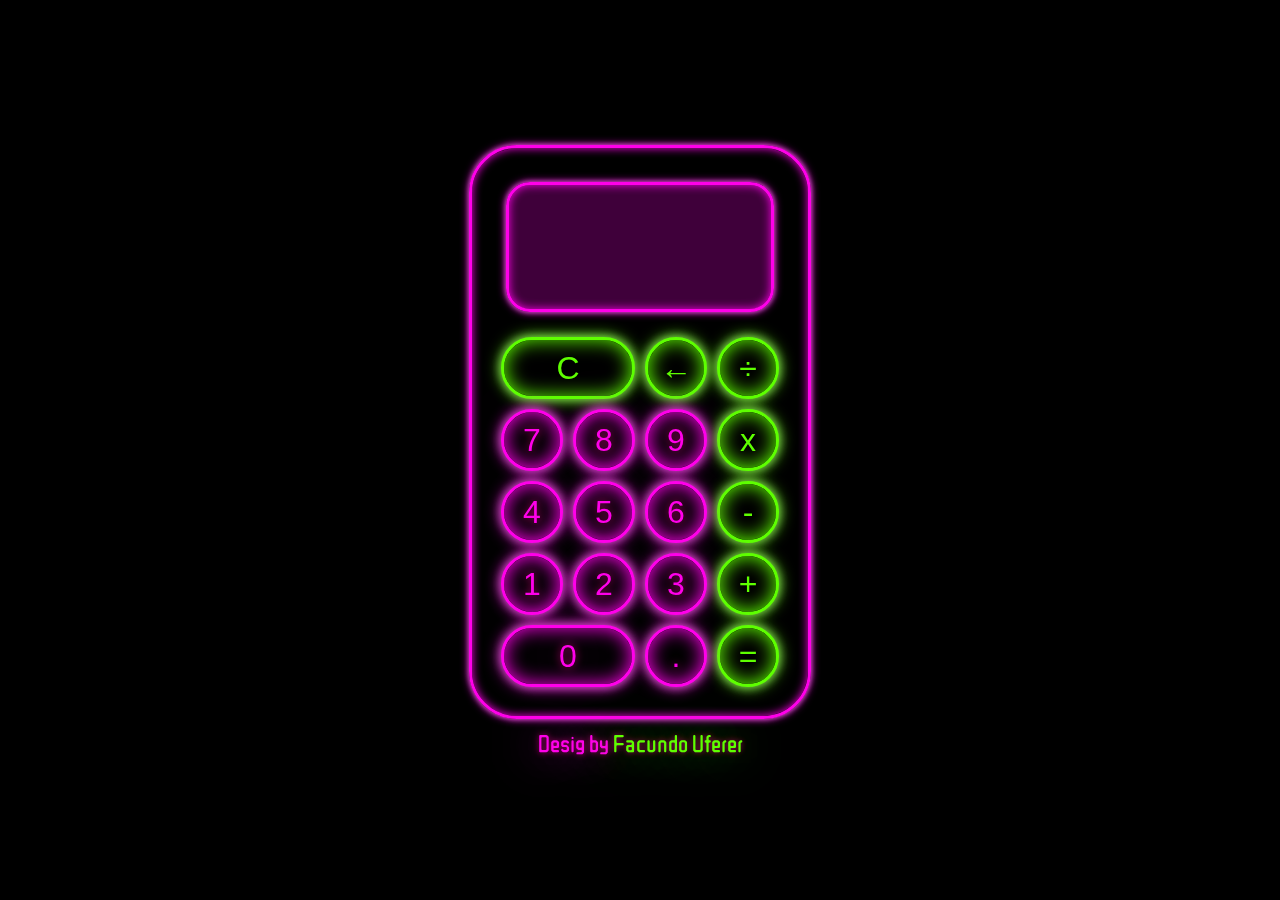
<file: calculadora/index.html>
<!DOCTYPE html>
<html lang="en">

<head>
  <meta charset="UTF-8" />
  <meta http-equiv="X-UA-Compatible" content="IE=edge" />
  <meta name="viewport" content="width=device-width, initial-scale=1.0" />
  
  <link rel="stylesheet" href="style.css" />
  <script src="Display.js"></script>
  <script src="Calculadora.js"></script>  
  <script src="index.js" defer></script>

  <title>La Calculator 2000</title>
</head>

<body>  
  <div class="container">

    <div class="flex-container">
      <div class="calculadora neon">
        <div class="display neon">
          <div id="valorAnterior"></div>
          <div id="valorActual"></div>        
        </div>      
        <button id="borrarTodo" class="col-2 neonVerde">C</button>
        <button class="neonVerde" id="borrar">←</button>
        <button class="operador neonVerde" value="dividir">÷</button>
        <button class="numero neon">7</button>
        <button class="numero neon">8</button>
        <button class="numero neon">9</button>
        <button class="operador neonVerde" value="multiplicar">x</button>      
        <button class="numero neon">4</button>
        <button class="numero neon">5</button>
        <button class="numero neon">6</button>
        <button class="operador neonVerde" value="restar">-</button>      
        <button class="numero neon">1</button>
        <button class="numero neon">2</button>
        <button class="numero neon">3</button>  
        <button class="operador neonVerde" value="sumar">+</button>    
        <button class="col-2 numero neon">0</button>
        <button class="numero neon">.</button>
        <button class="operador neonVerde" value="igual">=</button>      
      </div>
      
      <div class="firma"> 
        Desig by <a href="https://www.linkedin.com/in/facundouferer/"  target="_new">Facundo Uferer</a>
      </div>    
    </div>    
    
  </div>
</body>

</html>
</file>
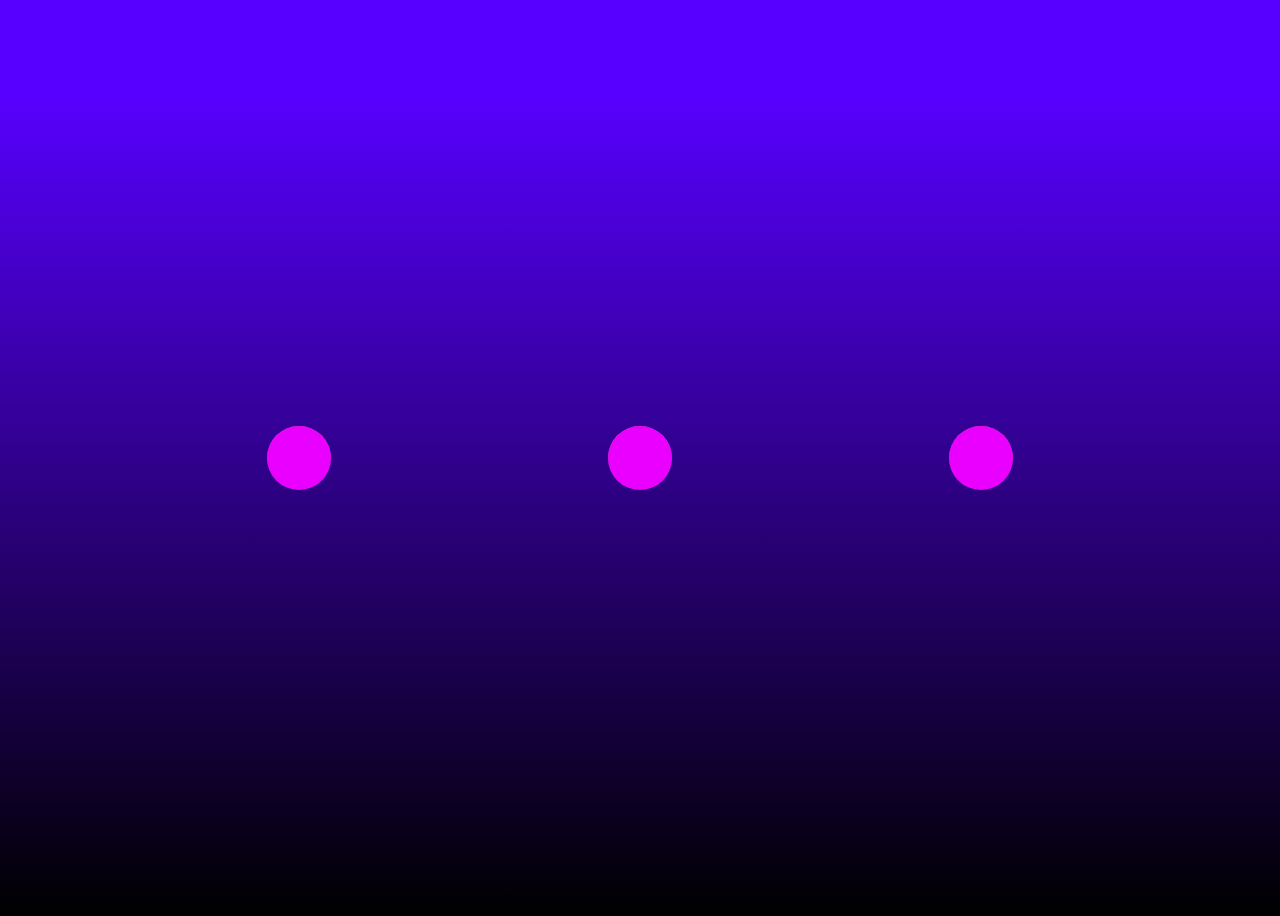
<file: color-circles/index.html>
<!DOCTYPE html>
<html lang="en">

<head>
    <meta charset="UTF-8">
    <meta http-equiv="X-UA-Compatible" content="IE=edge">
    <meta name="viewport" content="width=device-width, initial-scale=1.0">
    <link rel="stylesheet" href="style.css">
    <title>Color circles</title>
</head>

<body>
    <div class="containers">
        <div class="circulo"></div>
        <div class="circulo"></div>
        <div class="circulo"></div>
    </div>
</body>

</html>
</file>
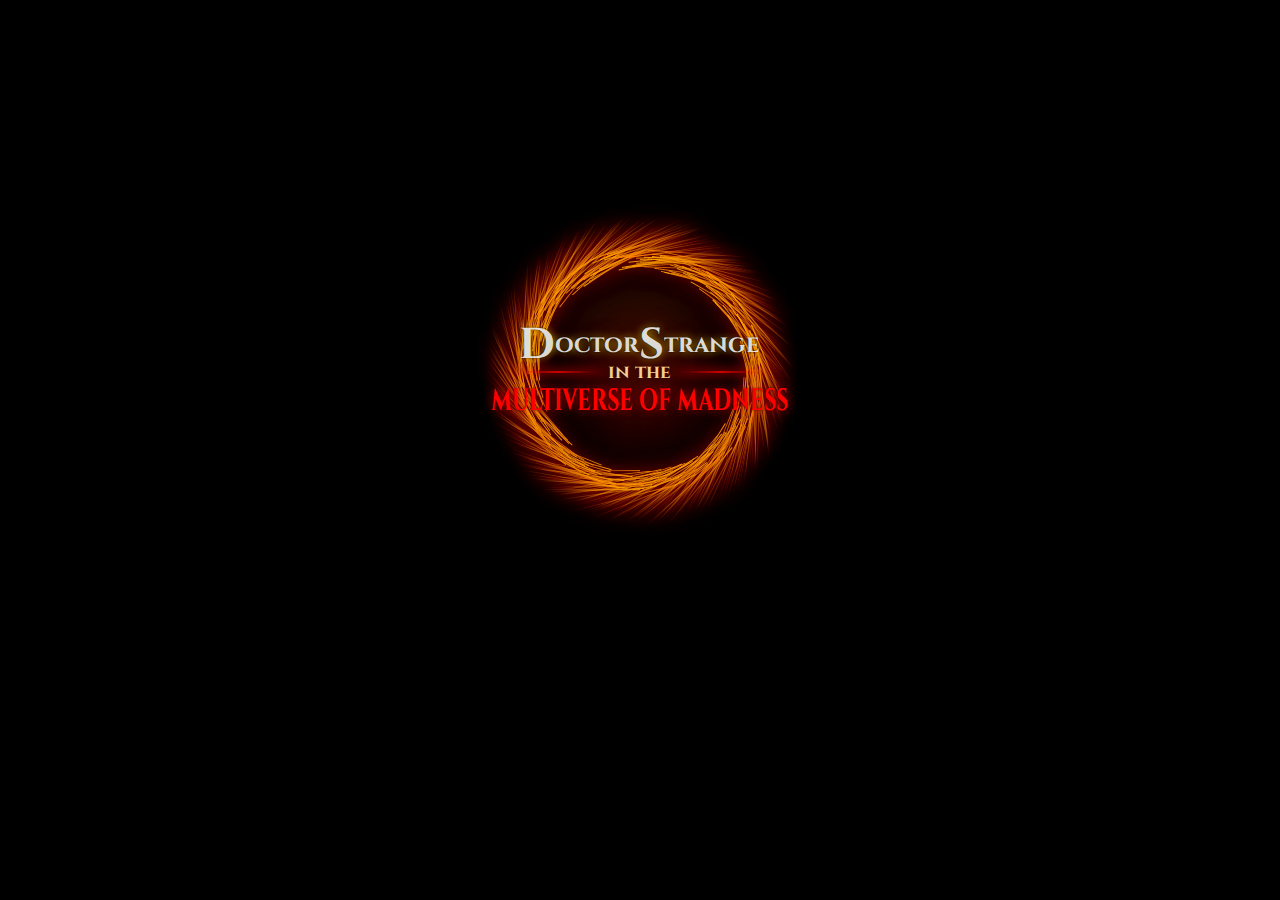
<file: drstrange/index.html>
<!DOCTYPE html>
<html lang="en">

<head>
    <meta charset="UTF-8">
    <meta http-equiv="X-UA-Compatible" content="IE=edge">
    <meta name="viewport" content="width=device-width, initial-scale=1.0">
    <link rel="stylesheet" href="style.css">
    <title>Portal Dr. Strange</title>
</head>

<body>
    <div class="titulo">
        <div id="portal"></div>
        <div class="letras">
            <h1><span>D</span>octor <span>S</span>trange</h1>
            <h3>
                <div></div> in the <div></div>
            </h3>
            <h2>multiverse of madness</h2>
        </div>
    </div>
</body>
<script src="script.js"></script>

</html>
</file>
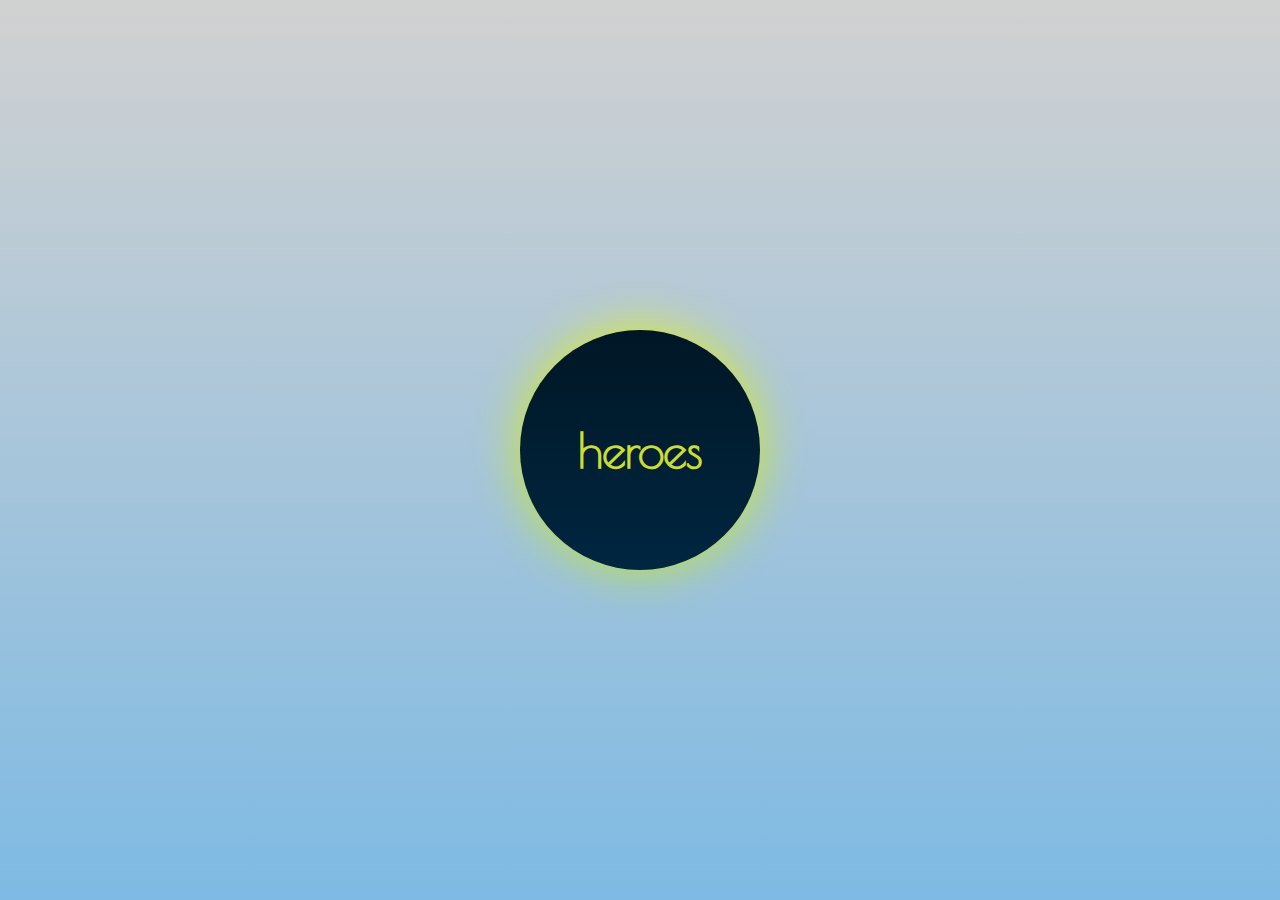
<file: eclipse/index.html>
<!DOCTYPE html>
<html lang="en">

<head>
    <meta charset="UTF-8">
    <meta http-equiv="X-UA-Compatible" content="IE=edge">
    <meta name="viewport" content="width=device-width, initial-scale=1.0">
    <link rel="stylesheet" href="style.css">
    <title>Eclipse</title>
</head>

<body>
    <h1>heroes</h1>
    <div class="sol">
        <div class="luna"></div>
    </div>
    <div class="cielo"></div>
</body>

</html>
</file>
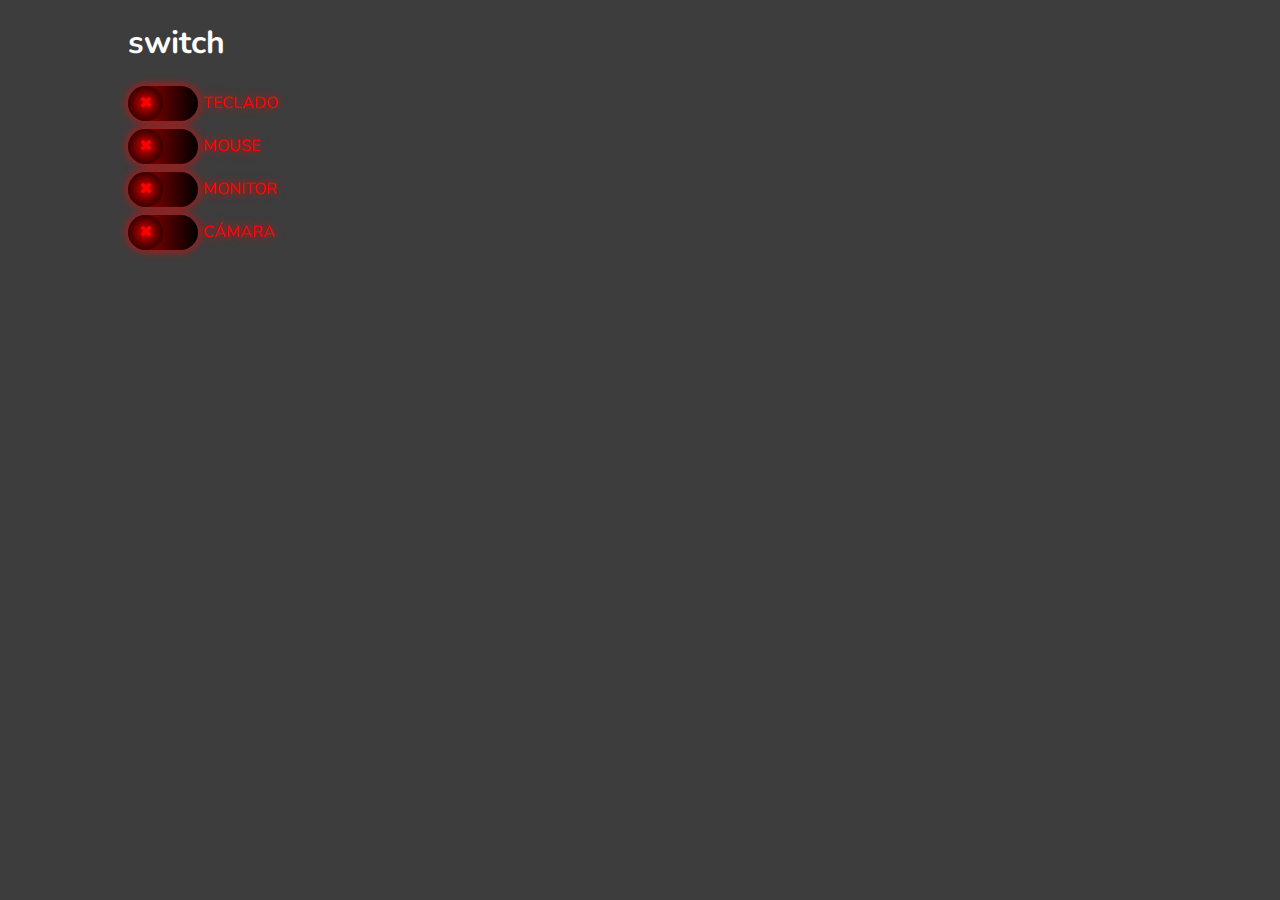
<file: switch/index.html>
<!DOCTYPE html>
<html lang="en">

<head>
    <meta charset="UTF-8">
    <meta http-equiv="X-UA-Compatible" content="IE=edge">
    <meta name="viewport" content="width=device-width, initial-scale=1.0">
    <link rel="stylesheet" href="style.css">
    <title>ChackBox</title>
</head>

<body>
    <h1>switch</h1>
    <div class="switch">
        <input type="checkbox" id="checkbox01">
        <label for="checkbox01">
            <span>TECLADO</span>
        </label>
    </div>

    <div class="switch">
        <input type="checkbox" id="checkbox02">
        <label for="checkbox02">
            <span>MOUSE</span>
        </label>
    </div>

    <div class="switch">
        <input type="checkbox" id="checkbox03">
        <label for="checkbox03">
            <span>MONITOR</span>
        </label>
    </div>

    <div class="switch">
        <input type="checkbox" id="checkbox04">
        <label for="checkbox04">
            <span>CÁMARA</span>
        </label>
    </div>

</body>

</html>
</file>
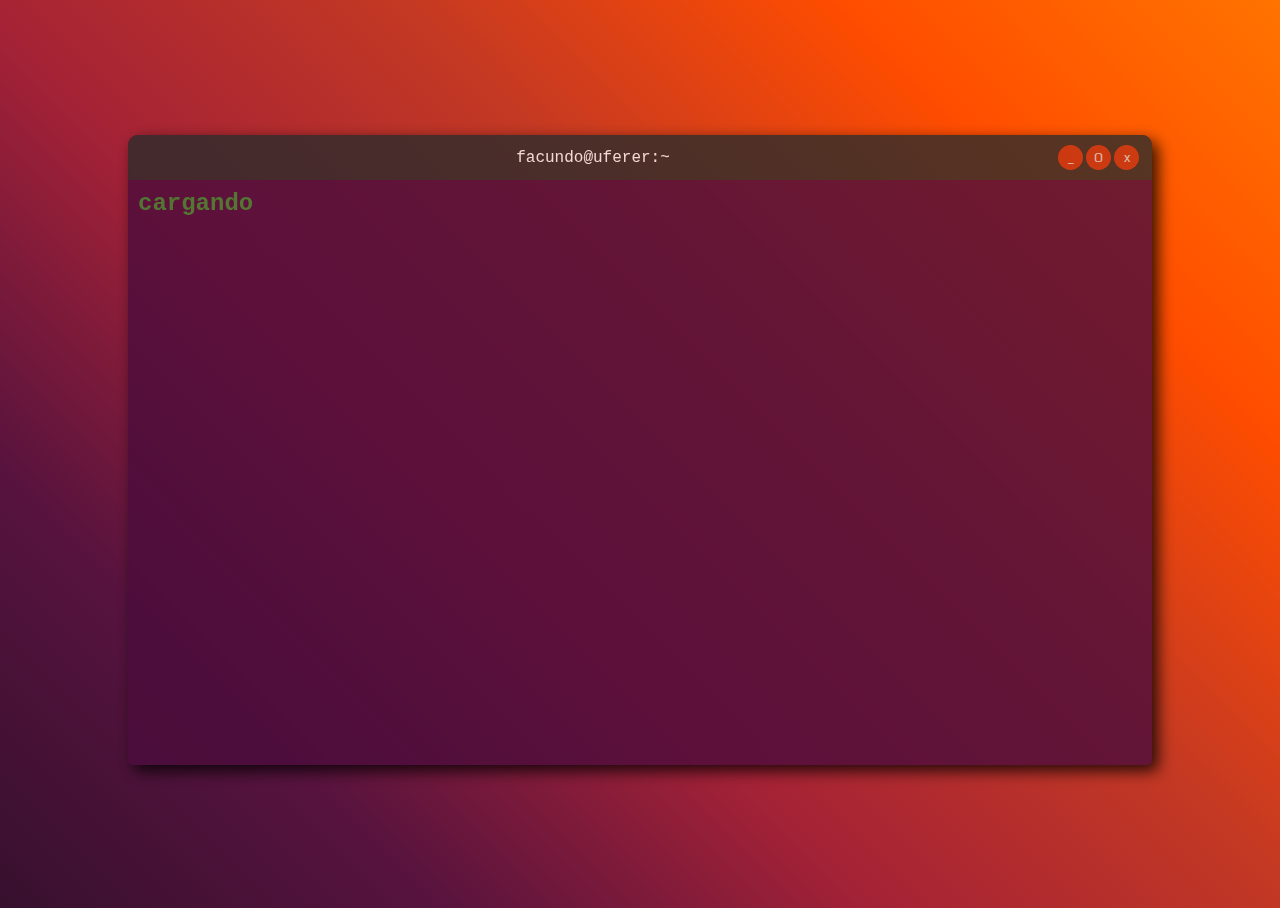
<file: terminal/index.html>
<!DOCTYPE html>
<html lang="en">

<head>
    <meta charset="UTF-8">
    <meta http-equiv="X-UA-Compatible" content="IE=edge">
    <meta name="viewport" content="width=device-width, initial-scale=1.0">
    <link rel="stylesheet" href="style/principal.css">
    <title>Terminal</title>
</head>

<body>
    <div class="consola">
        <div class="barra">
            <div></div>
            <div id="texto">
                facundo@uferer:~
            </div>
            <div class="botonera">
                <button id="btnMinimizar">_</button>
                <button id="btnMaximizar">O</button>
                <button id="btnCerrar">x</button>
            </div>
        </div>
        <div class="terminal">
            <div class="mensaje" id="mensaje"></div>
        </div>
    </div>

    <script src="./js/typed.js"></script>
    <script src="./js/consola.js"></script>

</body>

</html>
</file>
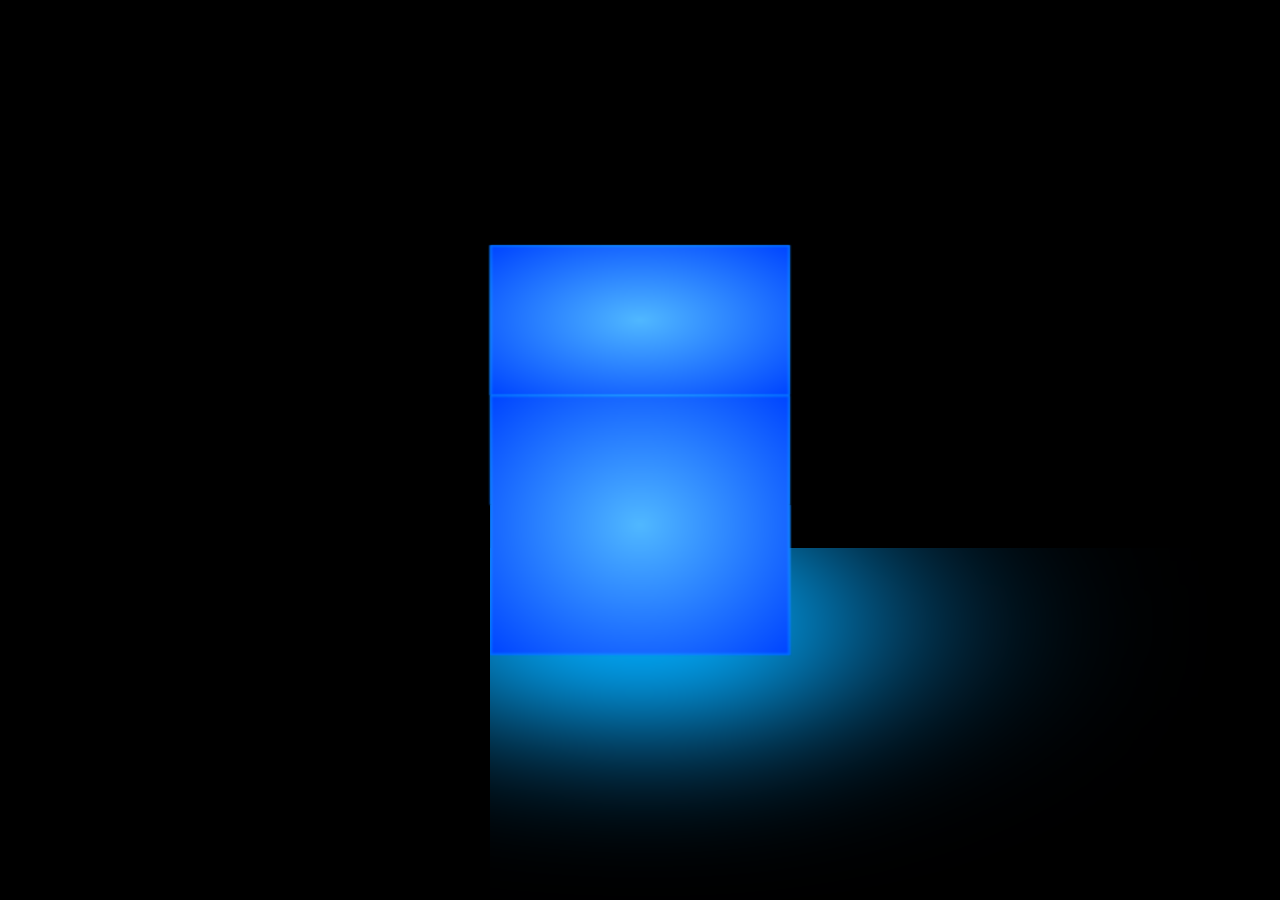
<file: teseracto/index.html>
<!DOCTYPE html>
<html lang="en">

<head>
    <meta charset="UTF-8">
    <meta http-equiv="X-UA-Compatible" content="IE=edge">
    <meta name="viewport" content="width=device-width, initial-scale=1.0">
    <link rel="stylesheet" href="style.css">
    <title>Cubo</title>
</head>

<body>
    <div class="cubo">
        <div class="lado arriba"></div>
        <div>
            <span class="lado" style="--i:0;"></span>
            <span class="lado" style="--i:1;"></span>
            <span class="lado" style="--i:2;"></span>
            <span class="lado" style="--i:3;"></span>
        </div>
        <div class="lado abajo"></div>
        <div class="brillo"></div>
    </div>
</body>

</html>
</file>
<file: calculadora/style.css>
@import url('https://fonts.googleapis.com/css2?family=ZCOOL+QingKe+HuangYou&display=swap');

:root{
    --neon: hsl(305, 100%, 50%);
    --fondo: hsl(0, 0%, 0%);
    --neonClaro: hsla(305, 100%, 50%, 0.247);
    --neonVerde: hsl(98, 100%, 50%);
}

body{
    margin: 0;
    background-color: var(--fondo);        
}

.container{    
    display: flex;
    justify-content: center;
    align-items: center;
    height: 100vh;
    flex-direction: row;
}

.flex-container{
    display: flex;
    justify-content: center;
    align-items: center;
    flex-direction: column;
    width: 100%;
    height: 100%;
}
.calculadora{    
    display: grid;
    grid-template-columns: repeat(4, 4.5em);
    grid-template-rows: 160px repeat(5, 4.5em);
    padding: 1.5em;
    border-radius: 3em;
    color: var(--neon);   
}

.col-2{
    grid-column: 1 / span 2;    
}

.neon{
    box-shadow: inset 0 0 0.6em var(--neon), 0 0 0.5em var(--neon), 0 0 0.3em hsla(0, 0%, 100%, 0.664);
    border: var(--neon) 0.2rem solid;    
    filter: blur(0.02em);  
    text-shadow: 0 0 2em currentColor, 0 0 0.25em hsla(323, 100%, 50%, 0.74);   
}

.neonVerde{
    border: var(--neonVerde) 0.2rem solid;  
    box-shadow: inset 0 0 0.6em var(--neonVerde), 0 0 0.5em var(--neonVerde), 0 0 0.3em hsla(0, 0%, 100%, 0.664);
    color: var(--neonVerde);
}

button{
    font-size: 2rem;
    cursor: pointer;
    text-decoration: nore;
    color: var(--neon);
    margin: 5px;
    padding: 0;
    border-radius: 2rem;                
    background: var(--fondo);               
}


button:focus,
button:hover{         
    animation-name: animacionNeon;
    animation-duration: 0.5s;
    animation-iteration-count: 1;
    animation-direction: alternate;
    animation-fill-mode: forwards;
}

button:active{
    box-shadow: inset 0 0 2em var(--neon), 0 0 2em var(--neon), 0 0 0.5em hsla(0, 0%, 100%, 0.664);
}

.neonVerde:hover{         
    animation-name: animacionNeonVerde;
    animation-duration: 0.5s;
    animation-iteration-count: 1;
    animation-direction: alternate;
    animation-fill-mode: forwards;
}

.neonVerde:active{
    box-shadow: inset 0 0 2em var(--neonVerde), 0 0 2em var(--neonVerde), 0 0 0.5em hsla(0, 0%, 100%, 0.664);
}

.firma{
    margin-top: 0.5em;
    font-family: 'ZCOOL QingKe HuangYou', cursive;
    font-size: 1.5rem;
    text-align: center;
    filter: blur(0.02em);
    text-shadow: 0 0 2em currentColor, 0 0 0.25em hsla(323, 100%, 50%, 0.74);
    text-decoration: none;
    color: var(--neon);
}

a{
    text-decoration: none;
    color: var(--neonVerde);
}

.display{
    grid-column: 1 / -1; 
    padding: 16px; 
    display: flex; 
    margin: 10px 10px 20px; 
    flex-direction: column; 
    align-items: flex-end; 
    background-color: var(--neonClaro); 
    border-radius: 1.5em; 
    text-align: right; 
    justify-content: space-between; 
    word-break: break-all; 
    color: var(--neon); 
    text-shadow: 0 0 2em currentColor, 0 0 0.25em hsla(0, 0%, 100%, 0.74); 
    font-family: 'ZCOOL QingKe HuangYou', cursive;   
}

#valorActual{
    font-size: 1.5em;
}

#valorAnterior{
    font-size: 2.5em;
}


@keyframes animacionNeon{
    to{
        color: var(--fondo);
        text-shadow: 0 0 2em currentColor, 0 0 0.25em hsla(0, 0%, 100%, 0.74);
        box-shadow: inset 0 0 2em var(--neon), 0 0 2em var(--neon), 0 0 0.5em hsla(0, 0%, 100%, 0.76);
        text-shadow: inset 0 0 3em var(--neon), 0 0 3em currentColor, 0 0 1em hsla(0, 0%, 100%, 0.74);
    }
}
    
@keyframes animacionNeonVerde{
    to{
        color: var(--fondo);
        text-shadow: 0 0 2em var(--neonVerde);
        box-shadow: inset 0 0 2em var(--neonVerde), 0 0 2em var(--neonVerde);
        text-shadow: inset 0 0 3em var(--neonVerde), 0 0 3em var(--neonVerde);
    }
}
</file>
<file: color-circles/style.css>
body {
  background: linear-gradient(
    var(--colorFondoArriba) 10%,
    var(--colorFondo) 100%
  );
  margin-left: auto;
  margin-right: auto;
  width: 80%;
  height: 100vh;
  max-width: 1024px;
  display: flex;
  justify-content: center;
  align-items: center;
}

:root {
  --radio: 2em;
  --radio-grande: 100%;
  --colorFondo: #000000;
  --colorFondoArriba: #5800ff;
  --colorPrincipal: #e900ff;
  --colorSecundario: #ffc600;
  --tamanioMaximo: 3;
}

.containers {
  width: 100%;
  display: flex;
  justify-content: space-around;
  align-items: center;
}

.containers div {
  font-size: 2em;
  color: var(--colorFondo);
  margin: 0.1em;
}

.circulo {
  width: var(--radio);
  height: var(--radio);
  border-radius: 50%;
  background-color: var(--colorPrincipal);
  position: relative;
  display: flex;
  justify-content: center;
  align-items: center;
}

.circulo::before {
  content: "";
  width: var(--radio-grande);
  height: var(--radio-grande);
  position: absolute;
  border-radius: 50%;
  opacity: 0.5;
  animation: circuloExterior 2s ease-out infinite;
  z-index: -1;
  background: linear-gradient(
    var(--colorSecundario) 30%,
    rgba(0, 0, 0, 0) 100%
  );
}

@keyframes circuloExterior {
  0% {
    transform: rotate(0deg) scale(0);
    opacity: 1;
  }
  100% {
    transform: rotate(360deg) scale(var(--tamanioMaximo));
    opacity: 0;
  }
}
</file>
<file: drstrange/style.css>
@import url("https://fonts.googleapis.com/css2?family=Cinzel:wght@600&display=swap");

:root {
  font-family: "Cinzel", serif;
  background-color: #000000;
}

body {
  display: flex;
  justify-content: center;
  align-items: center;
  margin: auto;
  height: 60vh;
}

.letras {
  position: absolute;
  left: -200px;
  top: 130px;
  width: 400px;
  text-align: center;
}

.letras h1 {
  font-size: 1.5em;
  color: rgba(255, 255, 255, 0.89);
  display: flex;
  justify-content: center;
  align-items: center;
  text-shadow: 0 0 2px #000000b4, 0 0 8px #ffe600bb;
}

.letras h1 span {
  font-size: 1.8em;
}

.letras h2 {
  color: red;
  transform: scaleY(1.5);
  font-size: 1.5em;
  margin-top: -20px;
  text-shadow: 0 0 2px #000000b4, 0 0 8px #ff0000b4, 0 0 90px #000000;
}

.letras h3 {
  color: #ffd9a1;
  display: flex;
  justify-content: center;
  align-items: center;
  margin-top: -30px;
}

.letras h3 div {
  background: radial-gradient(circle, #ff0000d5, #00000000);
  box-shadow: 0 0 10px 1px #ff0000b4;
  width: 100px;
  height: 2px;
  border-radius: 100%;
}

.titulo {
  position: relative;
}

#portal {
  margin: auto;
  margin-top: 200px;
  width: 1px;
  height: 1px;
  border-radius: 50%;
  box-shadow: 0 0 100px 60px rgba(255, 60, 0, 0.5);
  animation: rotarPortal 0.6s linear infinite;
}

.chispa {
  position: absolute;
  width: 1px;
  height: 100px;
  background: linear-gradient(rgba(255, 166, 0, 0.959), rgba(0, 0, 0, 0));
  margin: auto;
  transform-origin: top left;
  animation: cambiarTamanio 1s ease-in-out infinite;
  box-shadow: 0 0 30px 1px rgba(255, 94, 0, 0.233);
}

@keyframes cambiarTamanio {
  0% {
    height: 70px;
  }
  50% {
    height: 100px;
  }
  100% {
    height: 70px;
  }
}

@keyframes rotarPortal {
  to {
    transform: rotate(360deg);
  }
}
</file>
<file: eclipse/style.css>
@import url("https://fonts.googleapis.com/css2?family=Poiret+One&display=swap");
body {
  background-color: rgb(209, 209, 209);
  width: 100%;
  height: 100vh;
  display: flex;
  justify-content: center;
  align-items: center;
  animation: oscurecer 10s ease-in-out infinite;
  margin-left: auto;
  margin-right: auto;
  margin-top: auto;
  margin-bottom: auto;
}

:root {
  --radioSol: 15em;
  --colorLuna: #fff;
}

h1 {
  z-index: 1;
  position: absolute;
  color: #ffee00;
  font-family: "Poiret One", cursive;
  font-size: 3em;
  letter-spacing: -1px;
  animation-name: texto;
  animation-duration: 10s;
  animation-iteration-count: infinite;
  animation-timing-function: ease-in-out;
}

.sol {
  background-color: #ffee00;
  width: var(--radioSol);
  height: var(--radioSol);
  border-radius: 50%;
  box-shadow: 0 0 3em #fffb00;
}

.luna {
  background-color: #000000;
  width: var(--radioSol);
  height: var(--radioSol);
  border-radius: 50%;
  animation: eclipse 10s ease-in-out infinite;
}

.cielo {
  width: 100%;
  height: 100%;
  background: rgb(0, 151, 255);
  background: linear-gradient(
    rgba(255, 255, 255, 0) 0%,
    rgba(0, 151, 255, 1) 100%
  );
  position: absolute;
  z-index: 1;
  opacity: 0.4;
}

@keyframes texto {
  0% {
    letter-spacing: -1px;
  }
  100% {
    letter-spacing: 16px;
  }
}

@keyframes eclipse {
  0% {
    transform: translateX(15em) translateY(4em);
    background-color: var(--colorLuna);
  }
  50% {
    transform: translateX(0em) translateY(0em);
    background-color: black;
  }
  100% {
    transform: translateX(-15em) translateY(-10em);
    background-color: var(--colorLuna);
  }
}

@keyframes oscurecer {
  0% {
    background-color: white;
  }
  50% {
    background-color: #000000;
  }
  100% {
    background-color: white;
  }
}
</file>
<file: switch/style.css>
@import url("https://fonts.googleapis.com/css2?family=Nunito:wght@500&display=swap");

body {
  background-color: #3d3d3d;
  margin-left: auto;
  margin-right: auto;
  margin-top: 20px;
  max-width: 1024px;
  width: 90%;
}

:root {
  --ancho: 35px;
}

* {
  font-family: "Nunito", sans-serif;
}

h1 {
  color: #fff;
}

.switch {
  font-family: "Nunito", sans-serif;
}

.switch > input {
  display: none;
}

.switch > label {
  margin-top: 8px;
  position: relative;
  display: block;
  background: rgb(0, 0, 0);
  background: linear-gradient(90deg, rgb(177, 0, 0) 0%, rgba(0, 0, 0, 1) 100%);
  width: calc(2 * var(--ancho));
  height: var(--ancho);
  border-radius: var(--ancho);
  display: flex;
  align-items: center;
  color: rgb(255, 0, 0);
  text-shadow: 0px 0px 10px rgb(255, 0, 0);
  box-shadow: 0px 0px 10px 1px rgba(255, 0, 0, 0.74);
  cursor: pointer;
}

.switch > input:checked + label {
  content: "✔";
  color: rgb(172, 255, 78);
  background: rgb(0, 0, 0);
  background: linear-gradient(
    90deg,
    rgba(0, 0, 0, 1) 0%,
    rgba(99, 255, 0, 1) 100%
  );
  box-shadow: 0px 0px 10px 6px rgb(43, 255, 0);
  text-shadow: 0px 0px 10px rgb(30, 255, 0);
  transition: all 0.5s ease-in-out;
}

.switch > label:before {
  content: "✖";
  display: flex;
  align-items: center;
  justify-content: center;
  position: absolute;
  width: var(--ancho);
  height: var(--ancho);
  background: rgb(255, 0, 0);
  background: radial-gradient(circle, rgb(190, 0, 0) 0%, rgba(0, 0, 0, 1) 100%);
  color: red;
  text-shadow: 0px 0px 10px rgba(255, 0, 0, 0.829);
  border-radius: 50%;
  transition: all 0.5s ease-in-out;
}
.switch > input:checked + label:before {
  content: "✔";
  color: rgb(105, 255, 67);
  background: #00ff00;
  background: radial-gradient(circle, rgb(9, 255, 0) 0%, rgba(0, 0, 0, 1) 100%);
}

.switch > input:checked + label:before {
  transform: translateX(var(--ancho));
}

.switch > label > span {
  position: relative;
  left: calc(calc(var(--ancho) * 2) + 5px);
}
</file>
<file: terminal/style/principal.css>
@import url("https://fonts.googleapis.com/css2?family=Play&display=swap");

body {
  margin-right: auto;
  margin-left: auto;
  margin-top: auto;
  height: 100vh;
  display: flex;
  justify-content: center;
  align-items: center;
  background: linear-gradient(
    45deg,
    #37102e,
    #57133e,
    #a42236,
    #c43923,
    #ff4d00,
    #ff7300
  );
  font-family: "Courier New";
}

:root {
  --tamanio-boton: 25px;
  --border-radius-superior: 10px;
  --border-radius-inferior: 5px;
  --transparencia: 0.8;
}

.consola {
  max-width: 1024px;
  width: 80vw;
  height: 70vh;
  box-shadow: 6px 6px 15px black;
  background-color: #4c0d3d;
  opacity: var(--transparencia);
  border-top-right-radius: var(--border-radius-superior);
  border-top-left-radius: var(--border-radius-superior);
  border-bottom-right-radius: var(--border-radius-inferior);
  border-bottom-left-radius: var(--border-radius-inferior);
  transition: all 0.5s ease-in-out;
}

.terminal {
  width: 100%;
  height: 100%;
  padding: 10px;
  padding: 0;
  border-bottom-right-radius: var(--border-radius-inferior);
  border-bottom-left-radius: var(--border-radius-inferior);
}

.consola .barra {
  display: flex;
  justify-content: space-between;
  align-items: center;
  width: 100%;
  background-color: #2c2c2c;
  color: white;
  border-top-right-radius: var(--border-radius-superior);
  border-top-left-radius: var(--border-radius-superior);
  padding-top: 10px;
  padding-bottom: 10px;
}

.consola .mensaje {
  color: #3f8b34;
  font-size: x-large;
  font-weight: bold;
  padding: 10px;
}

.botonera {
  display: flex;
  justify-content: space-between;
  align-items: center;
  text-align: center;
  margin-right: 10px;
}

button {
  color: white;
  border: none;
  opacity: var(--transparencia);
  height: var(--tamanio-boton);
  width: var(--tamanio-boton);
  background-color: #e63812;
  border-radius: 50%;
  margin-right: 3px;
  font-family: "Play";
  transition: all 0.5s;
}

button:hover {
  background-color: #f26549;
}

.mensaje a {
  color: white;
  text-decoration: none;
}

.mensaje strong {
  color: #b1ae13;
}

.invisible {
  display: none;
}

.maximizado {
  width: 100vw;
  height: 100vh;
  max-width: 100vw;
  transition: all 0.5s;
}

.minimizado {
  height: 0px;
  width: 300px;
  transition: all 0.5s;
}

.barra-minimizada {
  border-bottom-right-radius: var(--border-radius-superior);
  border-bottom-left-radius: var(--border-radius-superior);
  max-width: 300px;
  box-shadow: 6px 6px 15px black;
}
</file>
<file: teseracto/style.css>
* {
  margin: 0;
  padding: 0;
  box-sizing: border-box;
}
h1 {
  font-size: 2em;
  color: #fff;
  padding: 0.5em;
}
:root {
}
body {
  display: flex;
  justify-content: center;
  align-items: center;
  min-height: 100vh;
  background: black;
}

.cubo {
  position: relative;
  width: 300px;
  height: 300px;
  transform-style: preserve-3d;
  transform: rotateX(-30deg);
  animation: girar 4s linear infinite;
}

@keyframes girar {
  0% {
    transform: rotateX(-30deg) rotateY(0deg);
  }
  100% {
    transform: rotateX(-30deg) rotateY(360deg);
  }
}

.lado {
  filter: blur(1px);
  border: 2px solid rgba(0, 217, 255, 0.274);
  animation: cambiar 1s ease-in-out infinite alternate;
  background: rgb(80, 184, 255);
  background: radial-gradient(
    circle,
    rgba(80, 184, 255, 1) 0%,
    rgba(0, 69, 255, 1) 100%
  );
}

@keyframes cambiar {
  0% {
    opacity: 0.7;
  }
  100% {
    opacity: 0.6;
  }
}

.cubo div {
  position: absolute;
  top: 0;
  left: 0;
  width: 100%;
  height: 100%;
  transform-style: preserve-3d;
}

.cubo div span {
  position: absolute;
  top: 0;
  left: 0;
  width: 100%;
  height: 100%;
  transform: rotateY(calc(90deg * var(--i))) translateZ(150px);
}

.arriba {
  position: absolute;
  top: 0;
  left: 0;
  width: 300px;
  height: 300px;
  transform: rotateX(90deg) translateZ(150px);
}

.abajo {
  position: absolute;
  top: 0;
  left: 0;
  width: 300px;
  height: 300px;
  transform: rotateX(90deg) translateZ(-150px);
}

.brillo {
  position: absolute;
  top: 0;
  left: 0;
  width: 300px;
  height: 300px;
  background: rgb(0, 174, 255);
  filter: blur(90px);
  transform: rotateX(90deg) translateZ(-200px);
  box-shadow: 0 0 300px rgb(0, 119, 255), 0 0 500px rgb(30, 191, 255),
    0 0 700px rgb(11, 152, 207), 0 0 800px rgb(11, 152, 207);
  animation: cambiar 1s linear infinite alternate;
}
</file>
